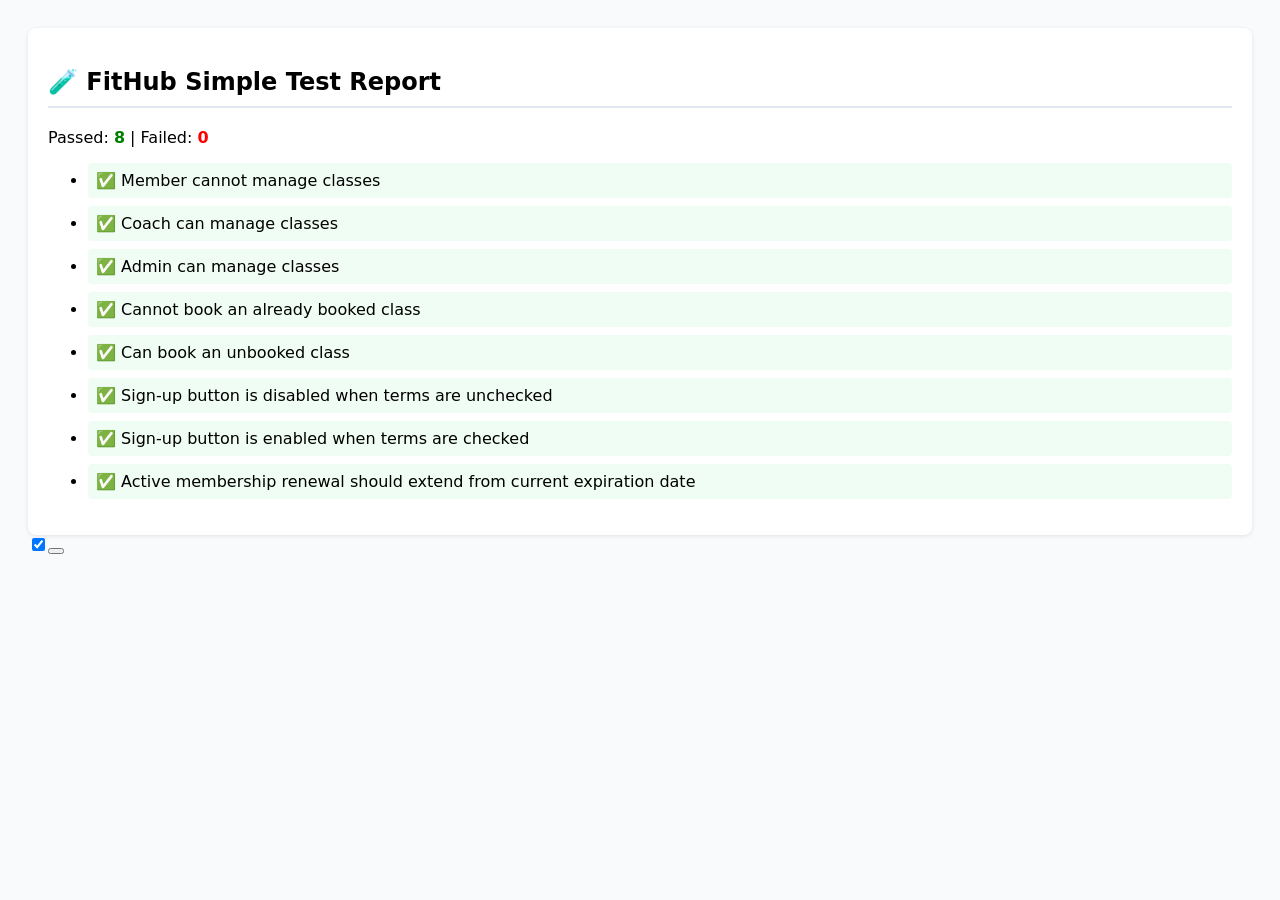
<file: test.html>
<!DOCTYPE html>
<html lang="en">
<head>
    <meta charset="UTF-8">
    <title>FitHub Simple Test</title>
    <style>
        body { font-family: system-ui, sans-serif; padding: 20px; background: #f8fafc; }
        .pass { color: green; font-weight: bold; }
        .fail { color: red; font-weight: bold; }
        .box { background: white; padding: 20px; border-radius: 8px; box-shadow: 0 1px 4px rgba(0,0,0,0.1); }
        h2 { border-bottom: 2px solid #e2e8f0; padding-bottom: 10px; }
        li { margin: 8px 0; padding: 8px; border-radius: 4px; }
        li.pass-item { background: #f0fdf4; }
        li.fail-item { background: #fef2f2; }
    </style>
</head>
<body>
    <div class="box">
        <h2>🧪 FitHub Simple Test Report</h2>
        <p>Passed: <span id="pass" class="pass">0</span> | Failed: <span id="fail" class="fail">0</span></p>
        <ul id="results"></ul>
    </div>

    <script>
        let passCount = 0;
        let failCount = 0;

        // Simple assertion helper
        function test(name, fn) {
            try {
                fn();
                passCount++;
                document.getElementById('results').innerHTML +=
                    `<li class="pass-item">✅ ${name}</li>`;
            } catch (err) {
                failCount++;
                document.getElementById('results').innerHTML +=
                    `<li class="fail-item">❌ ${name} — ${err.message}</li>`;
            }
            document.getElementById('pass').textContent = passCount;
            document.getElementById('fail').textContent = failCount;
        }

        function expect(actual) {
            return {
                toBe: (expected) => {
                    if (actual !== expected) {
                        throw new Error(`Expected ${expected}, got ${actual}`);
                    }
                },
                toBeTruthy: () => {
                    if (!actual) throw new Error(`Expected truthy, got ${actual}`);
                },
                toBeFalsy: () => {
                    if (actual) throw new Error(`Expected falsy, got ${actual}`);
                }
            };
        }

        // ==================== Tests Start ====================

        // Mock helper functions
        function canManageClasses(role) {
            return role === 'coach' || role === 'admin';
        }

        function canBookClass(myBookings, cls) {
            return !myBookings.some(b => b.class_id === cls.id);
        }

        // Test 1: Members cannot manage classes
        test('Member cannot manage classes', () => {
            expect(canManageClasses('member')).toBeFalsy();
        });

        // Test 2: Coaches can manage classes
        test('Coach can manage classes', () => {
            expect(canManageClasses('coach')).toBeTruthy();
        });

        // Test 3: Admins can manage classes
        test('Admin can manage classes', () => {
            expect(canManageClasses('admin')).toBeTruthy();
        });

        // Test 4: Already booked classes cannot be booked again
        test('Cannot book an already booked class', () => {
            const cls = { id: 'class-1' };
            const bookings = [{ class_id: 'class-1' }];
            expect(canBookClass(bookings, cls)).toBeFalsy();
        });

        // Test 5: Unbooked classes can be booked
        test('Can book an unbooked class', () => {
            const cls = { id: 'class-2' };
            expect(canBookClass([], cls)).toBeTruthy();
        });

        // Test 6: Terms checkbox disables submit button when unchecked
        test('Sign-up button is disabled when terms are unchecked', () => {
            // Create mock elements
            const checkbox = document.createElement('input');
            checkbox.type = 'checkbox';
            checkbox.id = 'join-agree-terms';
            checkbox.checked = false;
            document.body.appendChild(checkbox);

            const btn = document.createElement('button');
            btn.id = 'join-submit-btn';
            btn.disabled = true;
            document.body.appendChild(btn);

            // Simulate toggleSignUpButton
            function toggleSignUpButton() {
                const agreed = document.getElementById('join-agree-terms')?.checked;
                const btn = document.getElementById('join-submit-btn');
                if (btn) btn.disabled = !agreed;
            }

            toggleSignUpButton();
            expect(btn.disabled).toBe(true);
        });

        // Test 7: Terms checkbox enables submit button when checked
        test('Sign-up button is enabled when terms are checked', () => {
            const checkbox = document.getElementById('join-agree-terms');
            const btn = document.getElementById('join-submit-btn');
            if (checkbox) checkbox.checked = true;

            function toggleSignUpButton() {
                const agreed = document.getElementById('join-agree-terms')?.checked;
                const btn = document.getElementById('join-submit-btn');
                if (btn) btn.disabled = !agreed;
            }

            toggleSignUpButton();
            expect(btn.disabled).toBe(false);
        });

        // Test 8: Membership renewal logic
        test('Active membership renewal should extend from current expiration date', () => {
            const current = new Date('2026-02-01');
            const now = new Date('2026-01-01');

            function calcExpiry(currentExpiry, isAnnual) {
                const baseDate = currentExpiry && new Date(currentExpiry) > now
                    ? new Date(currentExpiry) : now;
                const expires = new Date(baseDate);
                if (isAnnual) expires.setFullYear(expires.getFullYear() + 1);
                else expires.setMonth(expires.getMonth() + 1);
                return expires;
            }

            const result = calcExpiry(current, false);
            expect(result.getMonth()).toBe(2); // March (0-indexed month 2)
        });

    </script>
</body>
</html>
</file>
